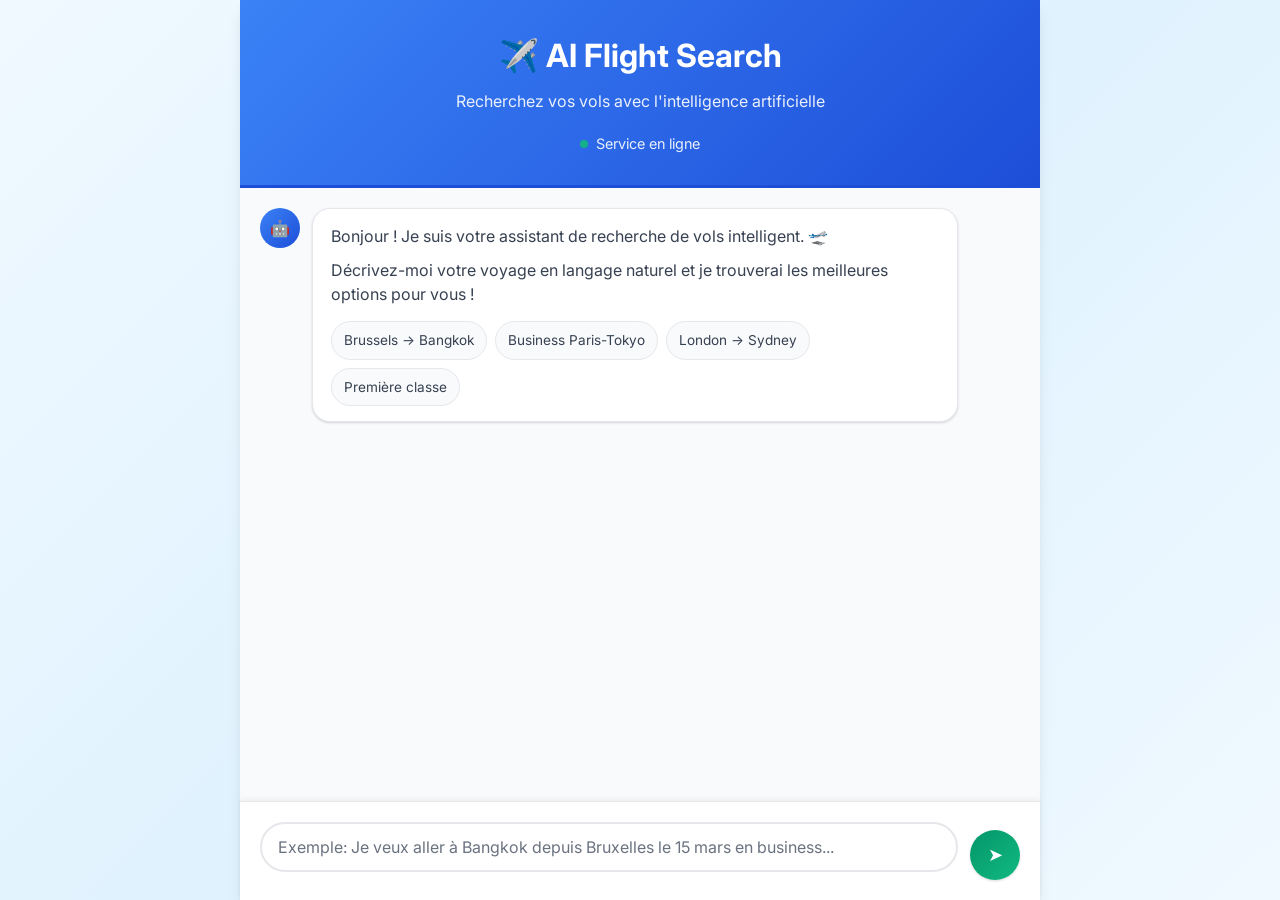
<file: index.html>
<!DOCTYPE html>
<html lang="fr">
<head>
    <meta charset="UTF-8">
    <meta name="viewport" content="width=device-width, initial-scale=1.0">
    <title>AI Flight Search Bot - Recherche de Vols Intelligente</title>
    <meta name="description" content="Bot de recherche de vols avec intelligence artificielle. Trouvez les meilleurs vols en langage naturel.">
    <meta name="keywords" content="vol, avion, voyage, IA, intelligence artificielle, booking, réservation">
    
    <!-- Favicon -->
    <link rel="icon" href="data:image/svg+xml,<svg xmlns='http://www.w3.org/2000/svg' viewBox='0 0 100 100'><text y='.9em' font-size='90'>✈️</text></svg>">
    
    <!-- Fonts -->
    <link rel="preconnect" href="https://fonts.googleapis.com">
    <link rel="preconnect" href="https://fonts.gstatic.com" crossorigin>
    <link href="https://fonts.googleapis.com/css2?family=Inter:wght@300;400;500;600;700&display=swap" rel="stylesheet">

    <!-- CSS -->
    <link rel="stylesheet" href="style.css">
</head>
<body>
    <div class="container">
        <div class="header">
            <h1>✈️ AI Flight Search</h1>
            <p>Recherchez vos vols avec l'intelligence artificielle</p>
            <div class="status-indicator">
                <div class="status-dot"></div>
                Service en ligne
            </div>
        </div>

        <div class="chat-container" id="chatContainer">
            <div class="message bot">
                <div class="avatar bot">🤖</div>
                <div class="message-bubble">
                    <div>Bonjour ! Je suis votre assistant de recherche de vols intelligent. 🛫</div>
                    <div style="margin-top: 10px;">Décrivez-moi votre voyage en langage naturel et je trouverai les meilleures options pour vous !</div>
                    
                    <div class="examples">
                        <div class="example-chip" onclick="fillExample('Je veux aller à Bangkok depuis Bruxelles le 15 mars')">
                            Brussels → Bangkok
                        </div>
                        <div class="example-chip" onclick="fillExample('Vol d\'affaires Paris-Tokyo aller-retour pour 2 personnes')">
                            Business Paris-Tokyo
                        </div>
                        <div class="example-chip" onclick="fillExample('Direct flight London to Sydney next month')">
                            London → Sydney
                        </div>
                        <div class="example-chip" onclick="fillExample('Vol direct Madrid-New York en première classe')">
                            Première classe
                        </div>
                    </div>
                </div>
            </div>
        </div>

        <div class="typing-indicator" id="typingIndicator">
            <div class="avatar bot">🤖</div>
            <div>
                L'IA analyse votre demande
                <div class="typing-dots">
                    <span></span>
                    <span></span>
                    <span></span>
                </div>
            </div>
        </div>

        <div class="input-container">
            <div class="input-group">
                <div class="input-wrapper">
                    <textarea 
                        id="userMessage" 
                        class="message-input" 
                        placeholder="Exemple: Je veux aller à Bangkok depuis Bruxelles le 15 mars en business..."
                        rows="1"
                    ></textarea>
                </div>
                <button id="sendButton" class="send-button" onclick="searchFlights()">
                    ➤
                </button>
            </div>
        </div>
    </div>

    <!-- JavaScript -->
    <script src="script.js"></script>
    
    <!-- Fonctions utilitaires -->
    <script>
        // Fonction pour remplir les exemples
        function fillExample(text) {
            const messageInput = document.getElementById('userMessage');
            if (messageInput) {
                messageInput.value = text;
                messageInput.focus();
                // Auto-resize
                messageInput.style.height = 'auto';
                messageInput.style.height = Math.min(messageInput.scrollHeight, 120) + 'px';
            }
        }
        
        // Support de la touche Entrée
        document.addEventListener('DOMContentLoaded', function() {
            console.log('DOM loaded');
            
            const messageInput = document.getElementById('userMessage');
            if (messageInput) {
                messageInput.addEventListener('keypress', function(e) {
                    if (e.key === 'Enter' && !e.shiftKey) {
                        e.preventDefault();
                        searchFlights();
                    }
                });
                
                // Auto-resize du textarea
                messageInput.addEventListener('input', function() {
                    this.style.height = 'auto';
                    this.style.height = Math.min(this.scrollHeight, 120) + 'px';
                });
            }
            
            console.log('Interface initialized');
        });
        
        // Fonction de fallback si script.js ne charge pas
        window.searchFlights = window.searchFlights || function() {
            const messageInput = document.getElementById('userMessage');
            const message = messageInput?.value?.trim();
            
            if (!message) {
                alert('Veuillez entrer votre recherche de vol.');
                return;
            }
            
            alert('Script JavaScript principal non chargé. Vérifiez que script.js est accessible.');
            console.error('searchFlights fallback called - script.js not loaded');
        };
    </script>
</body>
</html>
</file>
<file: style.css>
/* ===== VARIABLES CSS ===== */
:root {
    --primary-blue: #3b82f6;
    --primary-blue-dark: #1d4ed8;
    --success-green: #059669;
    --success-green-light: #10b981;
    --text-gray: #374151;
    --text-light: #6b7280;
    --bg-light: #f8fafc;
    --border-light: #e5e7eb;
    --white: #ffffff;
    --shadow: 0 1px 3px 0 rgba(0, 0, 0, 0.1), 0 1px 2px 0 rgba(0, 0, 0, 0.06);
    --shadow-lg: 0 10px 15px -3px rgba(0, 0, 0, 0.1), 0 4px 6px -2px rgba(0, 0, 0, 0.05);
}

/* ===== BASE ===== */
* {
    margin: 0;
    padding: 0;
    box-sizing: border-box;
}

body {
    font-family: 'Inter', -apple-system, BlinkMacSystemFont, 'Segoe UI', Roboto, sans-serif;
    line-height: 1.6;
    color: var(--text-gray);
    background: linear-gradient(135deg, #f0f9ff 0%, #e0f2fe 50%, #f0f9ff 100%);
    min-height: 100vh;
}

/* ===== CONTAINER PRINCIPAL ===== */
.container {
    max-width: 800px;
    margin: 0 auto;
    min-height: 100vh;
    display: flex;
    flex-direction: column;
    background: var(--white);
    box-shadow: var(--shadow-lg);
}

/* ===== HEADER ===== */
.header {
    background: linear-gradient(135deg, var(--primary-blue), var(--primary-blue-dark));
    color: var(--white);
    padding: 30px 25px;
    text-align: center;
    border-bottom: 3px solid var(--primary-blue-dark);
}

.header h1 {
    font-size: 2rem;
    font-weight: 700;
    margin-bottom: 8px;
}

.header p {
    font-size: 1rem;
    opacity: 0.9;
    margin-bottom: 15px;
}

.status-indicator {
    display: inline-flex;
    align-items: center;
    gap: 8px;
    font-size: 0.9rem;
    opacity: 0.9;
}

.status-dot {
    width: 8px;
    height: 8px;
    background: var(--success-green-light);
    border-radius: 50%;
    animation: pulse 2s infinite;
}

@keyframes pulse {
    0%, 100% { opacity: 1; }
    50% { opacity: 0.5; }
}

/* ===== CHAT CONTAINER ===== */
.chat-container {
    flex: 1;
    overflow-y: auto;
    padding: 20px;
    background: var(--bg-light);
    scroll-behavior: smooth;
}

/* ===== MESSAGES ===== */
.message {
    display: flex;
    gap: 12px;
    margin-bottom: 20px;
    align-items: flex-start;
}

.message.user {
    flex-direction: row-reverse;
}

.avatar {
    width: 40px;
    height: 40px;
    border-radius: 50%;
    display: flex;
    align-items: center;
    justify-content: center;
    font-size: 16px;
    flex-shrink: 0;
}

.avatar.bot {
    background: linear-gradient(135deg, var(--primary-blue), var(--primary-blue-dark));
    color: var(--white);
}

.avatar.user {
    background: linear-gradient(135deg, var(--success-green), var(--success-green-light));
    color: var(--white);
}

.message-bubble {
    background: var(--white);
    padding: 15px 18px;
    border-radius: 18px;
    box-shadow: var(--shadow);
    max-width: 85%;
    word-wrap: break-word;
    line-height: 1.5;
}

.message.user .message-bubble {
    background: linear-gradient(135deg, var(--success-green), var(--success-green-light));
    color: var(--white);
}

.message.bot .message-bubble {
    border: 1px solid var(--border-light);
}

/* ===== EXAMPLES ===== */
.examples {
    display: flex;
    flex-wrap: wrap;
    gap: 8px;
    margin-top: 15px;
}

.example-chip {
    background: var(--bg-light);
    color: var(--text-gray);
    padding: 8px 12px;
    border-radius: 20px;
    font-size: 0.85rem;
    cursor: pointer;
    border: 1px solid var(--border-light);
    transition: all 0.2s ease;
}

.example-chip:hover {
    background: var(--primary-blue);
    color: var(--white);
    transform: translateY(-1px);
    box-shadow: var(--shadow);
}

/* ===== TYPING INDICATOR ===== */
.typing-indicator {
    display: none;
    align-items: center;
    gap: 12px;
    padding: 10px 20px;
    margin-bottom: 10px;
    background: var(--bg-light);
}

.typing-dots {
    display: flex;
    gap: 4px;
    margin-left: 8px;
}

.typing-dots span {
    width: 6px;
    height: 6px;
    background: var(--text-light);
    border-radius: 50%;
    animation: typing 1.4s infinite;
}

.typing-dots span:nth-child(2) {
    animation-delay: 0.2s;
}

.typing-dots span:nth-child(3) {
    animation-delay: 0.4s;
}

@keyframes typing {
    0%, 60%, 100% {
        transform: translateY(0);
        opacity: 0.4;
    }
    30% {
        transform: translateY(-10px);
        opacity: 1;
    }
}

/* ===== INPUT CONTAINER ===== */
.input-container {
    padding: 20px;
    background: var(--white);
    border-top: 1px solid var(--border-light);
    box-shadow: 0 -2px 4px rgba(0, 0, 0, 0.05);
}

.input-group {
    display: flex;
    gap: 12px;
    align-items: flex-end;
}

.input-wrapper {
    flex: 1;
}

.message-input {
    width: 100%;
    min-height: 50px;
    max-height: 120px;
    padding: 12px 16px;
    border: 2px solid var(--border-light);
    border-radius: 25px;
    font-size: 16px;
    font-family: inherit;
    resize: none;
    outline: none;
    transition: all 0.2s ease;
    line-height: 1.4;
}

.message-input:focus {
    border-color: var(--primary-blue);
    box-shadow: 0 0 0 3px rgba(59, 130, 246, 0.1);
}

.message-input::placeholder {
    color: var(--text-light);
}

.send-button {
    width: 50px;
    height: 50px;
    background: linear-gradient(135deg, var(--success-green), var(--success-green-light));
    color: var(--white);
    border: none;
    border-radius: 50%;
    font-size: 18px;
    cursor: pointer;
    transition: all 0.2s ease;
    box-shadow: var(--shadow);
    display: flex;
    align-items: center;
    justify-content: center;
    flex-shrink: 0;
}

.send-button:hover {
    transform: translateY(-1px);
    box-shadow: var(--shadow-lg);
}

.send-button:active {
    transform: translateY(0);
}

.send-button:disabled {
    opacity: 0.6;
    cursor: not-allowed;
    transform: none;
}

/* ===== RESPONSIVE ===== */
@media (max-width: 768px) {
    .container {
        margin: 0;
        min-height: 100vh;
    }
    
    .header {
        padding: 20px 15px;
    }
    
    .header h1 {
        font-size: 1.5rem;
    }
    
    .chat-container {
        padding: 15px;
    }
    
    .message-bubble {
        max-width: 90%;
        padding: 12px 15px;
    }
    
    .input-container {
        padding: 15px;
    }
    
    .message-input {
        font-size: 16px; /* Évite le zoom sur iOS */
    }
    
    .examples {
        justify-content: center;
    }
    
    .example-chip {
        font-size: 0.8rem;
        padding: 6px 10px;
    }
}

@media (max-width: 480px) {
    .header h1 {
        font-size: 1.3rem;
    }
    
    .header p {
        font-size: 0.9rem;
    }
    
    .avatar {
        width: 35px;
        height: 35px;
        font-size: 14px;
    }
    
    .message-bubble {
        font-size: 0.9rem;
    }
    
    .input-group {
        gap: 8px;
    }
    
    .send-button {
        width: 45px;
        height: 45px;
        font-size: 16px;
    }
}

/* ===== ANIMATIONS ET TRANSITIONS ===== */
.message {
    animation: slideIn 0.3s ease-out;
}

@keyframes slideIn {
    from {
        opacity: 0;
        transform: translateY(20px);
    }
    to {
        opacity: 1;
        transform: translateY(0);
    }
}

/* ===== SCROLLBAR PERSONNALISÉE ===== */
.chat-container::-webkit-scrollbar {
    width: 6px;
}

.chat-container::-webkit-scrollbar-track {
    background: var(--bg-light);
}

.chat-container::-webkit-scrollbar-thumb {
    background: var(--text-light);
    border-radius: 3px;
}

.chat-container::-webkit-scrollbar-thumb:hover {
    background: var(--text-gray);
}

/* ===== STYLES POUR LES ÉLÉMENTS DYNAMIQUES ===== */
.flight-card {
    border: 1px solid var(--border-light);
    border-radius: 12px;
    padding: 15px;
    margin: 10px 0;
    background: var(--white);
    transition: all 0.2s ease;
}

.flight-card:hover {
    box-shadow: var(--shadow-lg);
    transform: translateY(-2px);
}

.flight-card button {
    width: 100%;
    background: var(--success-green);
    color: var(--white);
    border: none;
    padding: 12px;
    border-radius: 8px;
    font-weight: 600;
    cursor: pointer;
    transition: background-color 0.2s ease;
}

.flight-card button:hover {
    background: var(--success-green-light);
}

/* ===== UTILITAIRES ===== */
.text-center {
    text-align: center;
}

.mb-0 { margin-bottom: 0; }
.mb-1 { margin-bottom: 0.5rem; }
.mb-2 { margin-bottom: 1rem; }
.mb-3 { margin-bottom: 1.5rem; }

.mt-0 { margin-top: 0; }
.mt-1 { margin-top: 0.5rem; }
.mt-2 { margin-top: 1rem; }
.mt-3 { margin-top: 1.5rem; }

.font-bold { font-weight: 700; }
.font-semibold { font-weight: 600; }

.text-sm { font-size: 0.875rem; }
.text-lg { font-size: 1.125rem; }
.text-xl { font-size: 1.25rem; }
</file>
